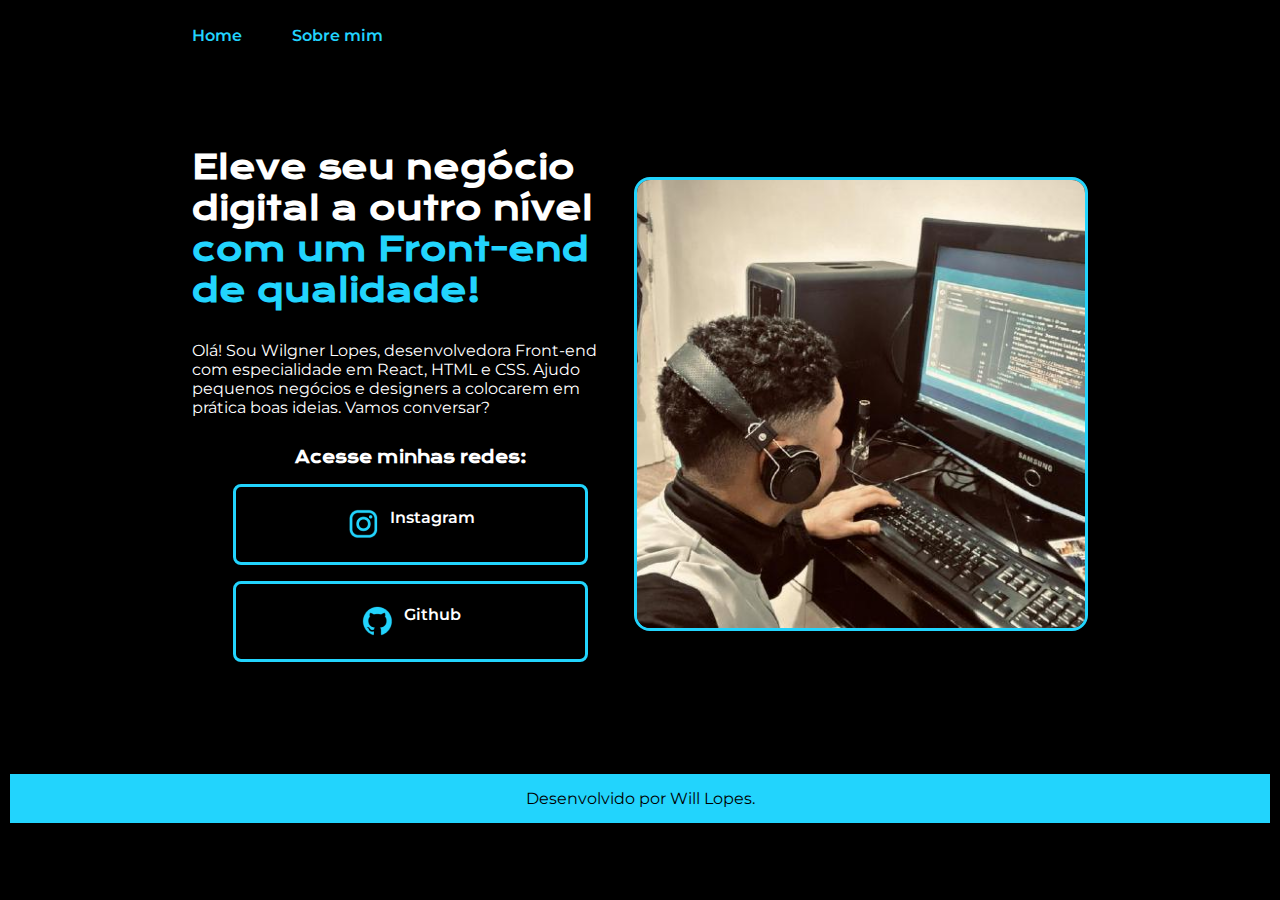
<file: index.html>
<!DOCTYPE html>
<html lang="pt-br">
<head>
    <meta charset="UTF-8">
    <meta name="viewport" content="width=device-width, initial-scale=1.0">
    <title>Portfolio</title>
    <link rel="stylesheet" href="styles/style.css">
</head>
<body>
    <header class="cabecalho">
        <nav class="cabecalho__menu">
            <a class="cabecalho__menu__link" href="index.html">Home</a>
            <a class="cabecalho__menu__link" href="about.html">Sobre mim</a>
        </nav>
    </header>
    <main class="apresentacao">
        <section class="apresentacao__conteudo">
            <h1 class="apresentacao__conteudo__titulo">Eleve seu negócio digital a outro nível 
            <strong class="titulo-destaque">com um Front-end de qualidade!</strong></h1>
            
            <p class="apresentacao__conteudo__texto">Olá! Sou Wilgner Lopes, desenvolvedora Front-end com 
            especialidade em React, HTML e CSS. Ajudo pequenos negócios e 
            designers a colocarem em prática boas ideias. Vamos conversar?
            </p>

            <div class="apresentacao__links" >
                <h2 class="apresentacao__links__subtitulo">Acesse minhas redes:</h2>
                <a class="apresentacao__links__link" href="https:/www.instagram.com/will.lopes01">
                    <img src="assets/instagram.png">Instagram  </a>
                <a class="apresentacao__links__link" href="https:/www.github.com/WLopesS">
                    <img src="assets/github.png">  Github </a>
            </div>
            
        </section>

        <img class="apresentacao__imagem" src="assets/Will.png.jpg" alt="Foto Wilgner programando">
    </main>
    <footer class="rodape">
        <p>Desenvolvido por Will Lopes.</p>
    </footer>
</body>
</html>
</file>
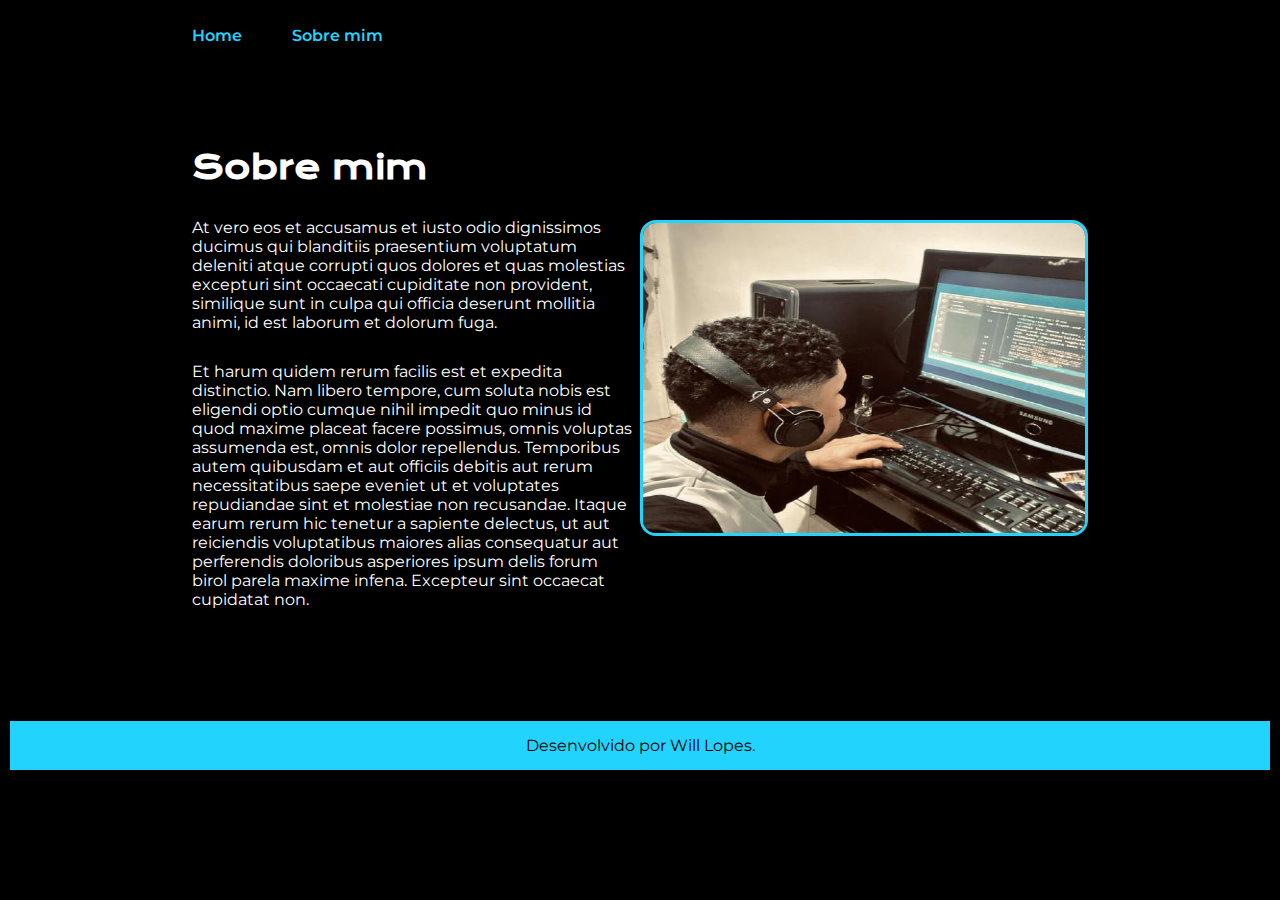
<file: about.html>
<!DOCTYPE html>
<html lang="pt-br">
<head>
    <meta charset="UTF-8">
    <meta name="viewport" content="width=device-width, initial-scale=1.0">
    <title>Sobre mim</title>
    <link rel="stylesheet" href="styles/style.css">
</head>
<body>
    <header class="cabecalho">
     <nav class="cabecalho__menu">
        <a class="cabecalho__menu__link" href="index.html">Home</a>
        <a class="cabecalho__menu__link" href="about.html">Sobre mim</a>
     </nav>
    </header>
    
    <main class="apresentacao">
        <section class="apresentacao__conteudo">
            <h1 class="apresentacao__conteudo__titulo">Sobre mim</h1>
            <p class="apresentacao__conteudo__texto">At vero eos et accusamus et iusto odio dignissimos 
                ducimus qui blanditiis praesentium voluptatum deleniti atque 
                corrupti quos dolores et quas molestias excepturi sint occaecati 
                cupiditate non provident, similique sunt in culpa qui officia 
                deserunt mollitia animi, id est laborum et dolorum fuga.</p>
            <p class="apresentacao__conteudo__texto">Et harum quidem rerum facilis est et expedita distinctio.
                Nam libero tempore, cum soluta nobis est eligendi optio cumque 
                nihil impedit quo minus id quod maxime placeat facere possimus,
                omnis voluptas assumenda est, omnis dolor repellendus. 
                Temporibus autem quibusdam et aut officiis debitis aut rerum 
                necessitatibus saepe eveniet ut et voluptates repudiandae sint 
                et molestiae non recusandae. Itaque earum rerum hic tenetur a 
                sapiente delectus, ut aut reiciendis voluptatibus maiores alias 
                consequatur aut perferendis doloribus asperiores ipsum delis 
                forum birol parela maxime infena. Excepteur sint occaecat 
                cupidatat non.</p>
                
        </section>
        <img class="apresentacao__imagem" src="assets/Will.png.jpg" widht="300" height="310" alt="Foto Wilgner programando">
    </main>
    
    <footer class="rodape">
        <p>Desenvolvido por Will Lopes.</p>
    </footer>
</body>
</html>
</file>
<file: styles/style.css>
@import url('https://fonts.googleapis.com/css2?family=Krona+One&display=swap');
@import url('https://fonts.googleapis.com/css2?family=Krona+One&family=Montserrat&display=swap');
@import url('https://fonts.googleapis.com/css2?family=Krona+One&family=Montserrat:ital,wght@0,400;1,600&family=Roboto:ital,wght@1,300&display=swap');   
*{
    margin: 0;
    padding: 0%;
}

:root {
    --cor-primaria:#000000;
    --cor-secundaria:white;
    --cor-terciaria:#22D4FD;
    --cor-hover:#696969;

    --fonte-primaria:'Krona One', sans-serif;
    --fonte-secundaria:'Montserrat', sans-serif;
}

body {
    box-sizing: border-box;
    /*height: 100vh;*/
    background-color: var(--cor-primaria);
    color: var(--cor-secundaria);
}

.titulo-destaque {
    color: var(--cor-terciaria)
}

.cabecalho {
    padding: 2% 0% 0% 15%;
}

.cabecalho__menu{
display:flex;
gap: 50px;

}

.cabecalho__menu__link {
font-family: var(--fonte-secundaria) ;
font-size: 1,125rem;
font-weight: 600;
color: var(--cor-terciaria);
text-decoration: none;
}

.apresentacao {
    padding: 8% 15% ;
    gap:5px;
    display:flex;
    align-items:center;
    justify-content: space-between;
    
    
}

.apresentacao__conteudo {
    width: 50%;
    display:flex;
    flex-direction: column;
    gap: 30px;
    
    
}

.apresentacao__conteudo__titulo{
    font-size: 1,5rem;
    font-family:var(--fonte-primaria);
}

.apresentacao__conteudo__texto{
    font-size: 1rem;
    font-family:var(--fonte-secundaria);
}

.apresentacao__links {
    display: flex;
    justify-content: space-between;
    flex-direction: column;
    align-items: center;
    gap: 16px;
    
}

.apresentacao__links__subtitulo {
    font-family: var(--fonte-primaria);
    font-size: 1rem ; 
    
}




    
.apresentacao__links__link{
   
    display:flex;
    justify-content: center;
    gap: 10px;
    border:var(--cor-terciaria) solid 3px;
    width: 80%;
    text-align: center;
    font-size: 1rem;
    border-radius: 8px;
    padding: 21.5px 0px;
    text-decoration-line: none;
    font-family:var(--fonte-secundaria);
    font-weight: 600;
    color:var(--cor-secundaria);
}

.apresentacao__imagem{
    border-radius: 16px;
    border: var(--cor-terciaria) solid 3px;
    width: 50%;
    
    
}

.apresentacao__links__link:hover{
    background-color: var(--cor-hover);
}



.rodape{
    color: var(--cor-primaria);
    background-color: var(--cor-terciaria);
    padding: 15px;
    margin: 10px;
    text-align: center;
    font-family: var(--fonte-secundaria) ;
    font-size:1,25rem;
    font-weight: 400;
}

@media (max-width:700px) {

    .cabecalho {
        padding: 10%;
    }

    .cabecalho__menu{
        justify-content: center;
    }

    .apresentacao {
        flex-direction: column-reverse;
        padding: 5%
    }

    .apresentacao__conteudo{
        width: auto;
    }
}
</file>
